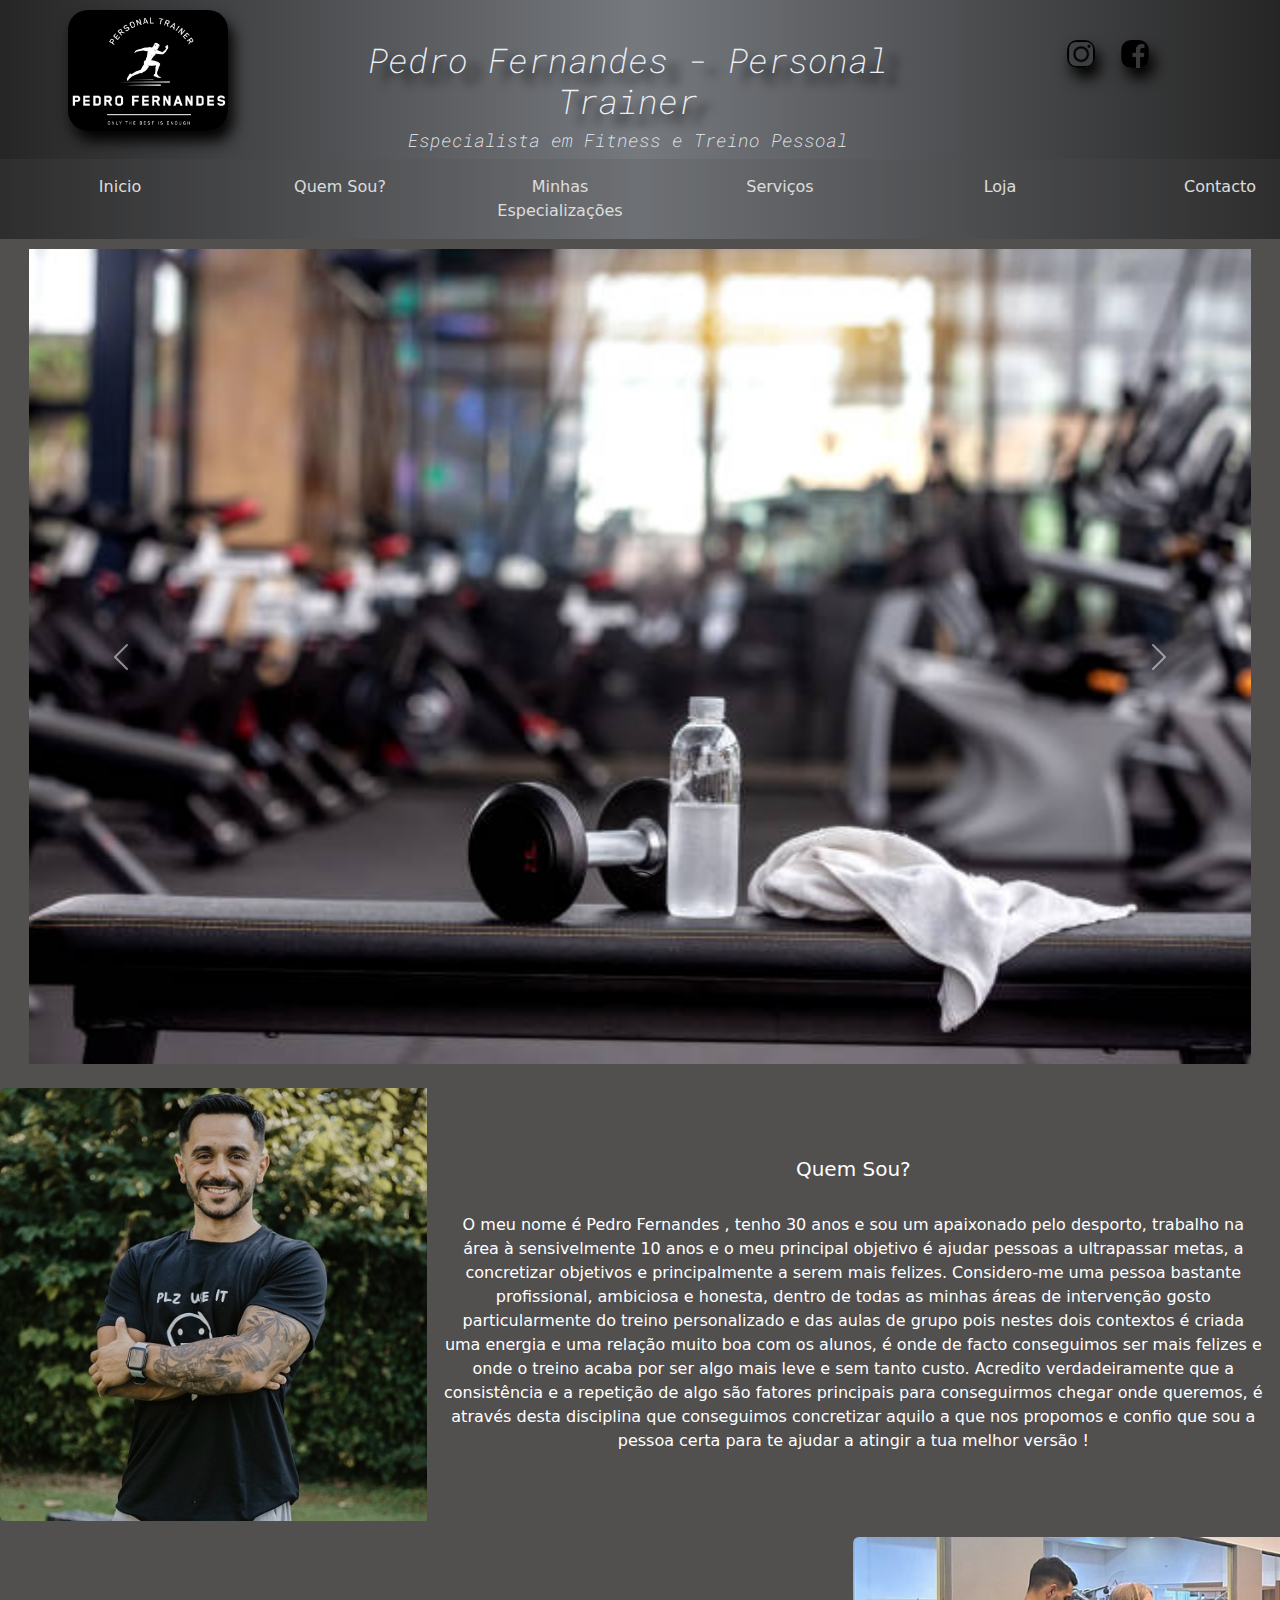
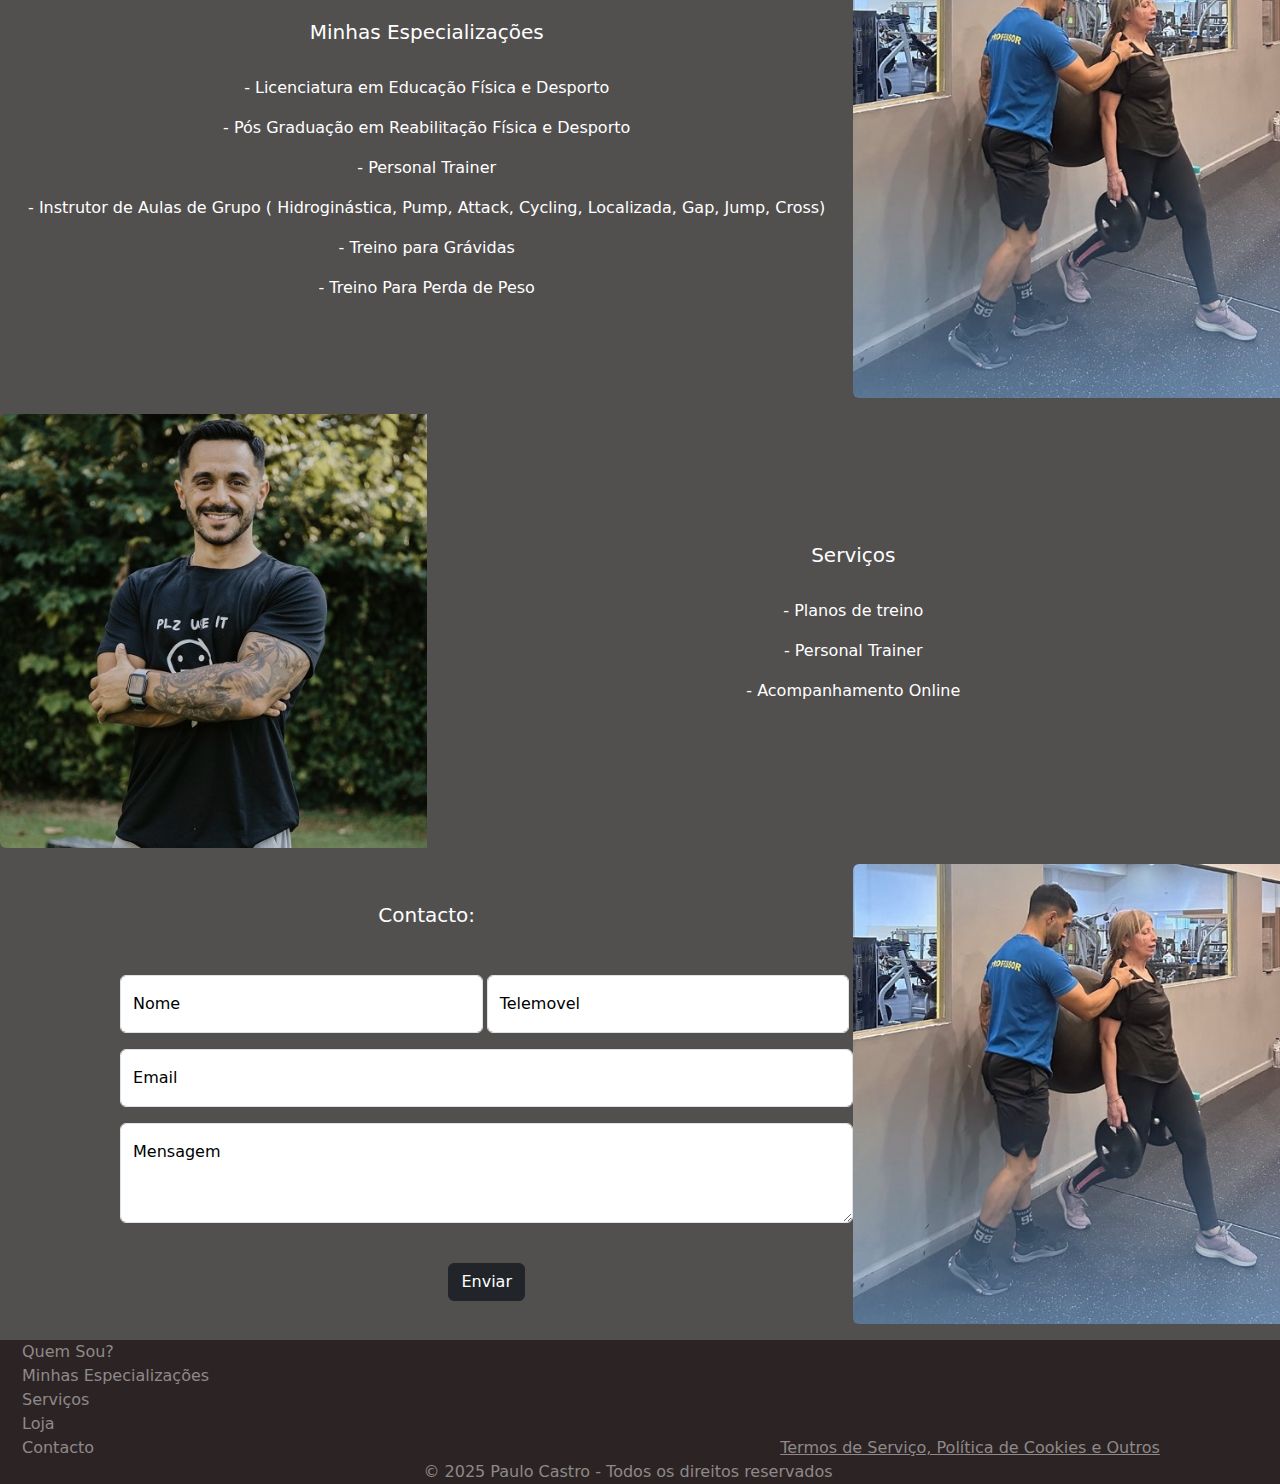
<file: index.html>
<!DOCTYPE html>
<html lang="pt-pt">

<head>
    <meta charset="UTF-8">
    <meta name="viewport" content="width=device-width, initial-scale=1.0">
    <title>Pedro Fernandes - Personal Trainer</title> <!--considerar palavras chave no titulo da página-->

    <meta name="description"
        content="Sou profissional especializado em fitness, se queres emagrecer ou ganhar massa muscular irei ajudar-te">
    <!--descrição nao pode passar os 150 caracteres-->

    <meta name="robots" content="index">

    <link rel="icon" href="./img/mini_logotipo.jpg" type="image/png"> <!--./ é para começar a ir buscar pasta-->

    <link href="https://cdn.jsdelivr.net/npm/bootstrap@5.3.3/dist/css/bootstrap.min.css" rel="stylesheet" integrity="sha384-QWTKZyjpPEjISv5WaRU9OFeRpok6YctnYmDr5pNlyT2bRjXh0JMhjY6hW+ALEwIH" crossorigin="anonymous">
    <script src="https://cdn.jsdelivr.net/npm/bootstrap@5.3.3/dist/js/bootstrap.bundle.min.js" integrity="sha384-YvpcrYf0tY3lHB60NNkmXc5s9fDVZLESaAA55NDzOxhy9GkcIdslK1eN7N6jIeHz" crossorigin="anonymous"></script>
    
    <link rel="stylesheet" href="./css/index.css">


</head>

<body>
<div Class="pagina-principal">

    <header> 
      
        <div class="row">
            <div Class="col-sm-12 col-md-3"> <!--sm movel md tablet lg pc xl televisao -->
                <img src="./img/logo pedro.jpg" alt="logtipo do Pedro Fernandes">
            </div>
            <div Class="col-sm-12 col-md-6">
                <h1>
                    Pedro Fernandes - Personal Trainer
                </h1>
                <h3>
                    Especialista em Fitness e Treino Pessoal
                </h3>
            </div>
            <div Class="col-sm-12 col-md-3">
                <a href="https://www.instagram.com/ptpedrofernandes/">
                    <img src="./img/Instagram.png" alt="" class="redessociais"> 
                &nbsp; &nbsp; 
                <a href="https://www.facebook.com/">
                    <img src="./img/facebook.png" alt="" class="redessociais">
                </a>
            </div>
        </div>


    </header>

    <nav class="navbar navbar-expand-lg bg-dark sticky-top" data-bs-theme="dark">
        <div class="mx-auto">
          <button class="navbar-toggler" type="button" data-bs-toggle="collapse" data-bs-target="#navbarSupportedContent" aria-controls="navbarSupportedContent" aria-expanded="false" aria-label="Toggle navigation">
            <span class="navbar-toggler-icon"></span>
          </button>
          <div class="collapse navbar-collapse" id="navbarSupportedContent">
            <ul class="navbar-nav me-auto mb-2 mb-lg-0">
              <li class="nav-item">
                <a class="nav-link active" aria-current="page" href="#">Inicio</a>
              </li>
              <li class="nav-item">
                <a class="nav-link" href="#quem-sou">Quem Sou?</a>
              </li>
              <li class="nav-item">
                <a class="nav-link" href="#especificacoes">Minhas Especializações</a>
              </li>
              <li class="nav-item">
                <a class="nav-link" href="#servicos">Serviços</a>
              </li>
              <li class="nav-item">
                <a class="nav-link" href="html/Loja.html">Loja</a>
              </li>
              <li class="nav-item">
                  <a class="nav-link" href="#contactos">Contacto</a>
              </li>
            </ul>
          </div>
        </div>
      </nav>

      <div id="carouselExample" class="carousel slide" data-bs-ride="carousel">
        <div class="carousel-inner">
          <div class="carousel-item active">
            <img src="./img/carrossel1.jpg" class="d-block w-100" alt="...">
          </div>
          <div class="carousel-item">
            <img src="./img/carrossel2.jpg" class="d-block w-100" alt="...">
          </div>
          <div class="carousel-item">
            <img src="./img/carrossel3.jpg" class="d-block w-100" alt="...">
          </div>
        </div>
        <button class="carousel-control-prev" type="button" data-bs-target="#carouselExample" data-bs-slide="prev">
          <span class="carousel-control-prev-icon" aria-hidden="true"></span>
          <span class="visually-hidden">Previous</span>
        </button>
        <button class="carousel-control-next" type="button" data-bs-target="#carouselExample" data-bs-slide="next">
          <span class="carousel-control-next-icon" aria-hidden="true"></span>
          <span class="visually-hidden">Next</span>
        </button>
      </div>
      
      <br>
      <div id="quem-sou"></div>
      
      <div class="sec-quem-sou">

        <div class="card tex-center mb-3" style="max-width: 100%;">
          <div class="row g-0">
            <div class="col-md-4 zoom-restringido">
              <img src="./img/quem-sou.jpeg" class="img-fluid rounded-start img-quem-sou" alt="Minha Fotografia">
            </div>
            <div class="col-md-8 my-auto"> <!--my-auto é para centrar o texto-->
              <div class="card-body">
                <h5 class="card-title">Quem Sou?</h5>
                <br>
                <p class="card-text">O meu nome é Pedro Fernandes , tenho 30 anos e sou um apaixonado pelo desporto, trabalho na área à sensivelmente 10 anos e o meu principal objetivo é ajudar pessoas a ultrapassar metas, a concretizar objetivos e principalmente a serem mais felizes.
                  Considero-me uma pessoa bastante profissional, ambiciosa e honesta, dentro de todas as minhas áreas de intervenção gosto particularmente do treino personalizado e das aulas de grupo pois nestes dois contextos é criada uma energia e uma relação muito boa com os alunos, é onde de facto conseguimos ser mais felizes e onde o treino acaba por ser algo mais leve e sem tanto custo.
                  Acredito verdadeiramente que a consistência e a repetição de algo são fatores principais para conseguirmos chegar onde queremos, é através desta disciplina que conseguimos concretizar aquilo a que nos propomos e confio que sou a pessoa certa para te ajudar a atingir a tua melhor versão !</p>
              </div>
            </div>
          </div>
        </div>
      </div>
      
      <div id="especificacoes"></div>
      
      <div Class="sec-especificacoes">
        
        <div class="card tex-center mb-3" style="max-width: 100%;">
          <div class="row g-0 flex-md-row-reverse">
            <div class="col-md-4">
              <img src="./img/especificacoes.jpeg" class="img-fluid rounded-start img-especificacoes" alt="Fotografia Especialidades">
            </div>
            <div class="col-md-8 my-auto"> 
              <div class="card-body">
                <h5 class="card-title">Minhas Especializações</h5>
                <br>
                <p class="card-text">- Licenciatura em Educação Física e Desporto </p>
                <p>- Pós Graduação em Reabilitação Física e Desporto</p>
                <p>- Personal Trainer</p>
                <p> - Instrutor de Aulas de Grupo ( Hidroginástica, Pump, Attack, Cycling, Localizada, Gap, Jump, Cross)</p>
                <p>- Treino para Grávidas </p>
                <p>- Treino Para Perda de Peso</p>
              </div>
            </div>
          </div>
        </div>
      </div>

      <div id="servicos"></div>
      
      <div class="sec-servicos">

        <div class="card  text-center mb-3" style="max-width: 100%;">
          <div class="row g-0">
            <div class="col-md-4">
              <img src="./img/quem-sou.jpeg" class="img-fluid rounded-start" alt="Imagem de Serviços">
            </div>
            <div class="col-md-8 my-auto">
              <div class="card-body">
                <h5 class="card-title">Serviços</h5>
                <br>
                  <p class="card-text">- Planos de treino</p>
                  <p>- Personal Trainer</p>
                  <p>- Acompanhamento Online</p>
              </div>
            </div>
          </div>
        </div>
      </div>

      
        <div id="contactos"></div>
        
        <div Class="sec-contactos">
          
          <div class="card tex-center mb-3" style="max-width: 100%;">
            <div class="row g-0 flex-md-row-reverse">
              <div class="col-md-4">
                <img src="./img/especificacoes.jpeg" class="img-fluid rounded-start" alt="Imagem de Contactos">
              </div>
              <div class="col-md-8 my-auto"> 
              <div class="contact">
                <div class="card-body">
                  <h5 class="card-title">Contacto:</h5>
                  <br>
                </div>


                  <form action="https://api.staticforms.xyz/submit" method="post">
                    <input type="hidden" name="accessKey" value="f1a9d66b-a8d6-4756-92d5-a23f28067385">
                    <!-- Nome:&nbsp;<input type="text" name="Nome" id="nome">&nbsp;&nbsp;&nbsp;&nbsp;
                    Email:&nbsp;<input type="email" name="mail" id="mail">
                    <br>
                    Mensagem:
                    <br>
                    <textarea name="mensagem-texto" id="mensagem-texto"></textarea>
                    <br>
                    <br> -->

                    <div class="row g-1">
                      <div class="col-md-6 col-sm-12">
                        <div class="form-floating mb-3">
                          <input type="text" class="form-control " id="floatingNome" placeholder="nome" name="$nome" required> <!--required é para obrigrar a prencher o campo-->
                          <label for="floatingNome">Nome</label>
                        </div>
                      </div>

                      <div class="col-md-6 col-sm-12">
                        <div class="form-floating mb-3">
                          <input type="tel" class="form-control" id="floatingTelefone" placeholder="919999999" pattern="[0-9]{9}" name="$telemovel" required>
                          <label for="floatingTelefone">Telemovel</label>
                        </div>
                      </div>
                    </div>
                    
                    <div class="form-floating mb-3">
                      <input type="email" class="form-control" id="floatingEmail" placeholder="name@example.com" name="$email" required>
                      <label for="floatingEmail">Email</label>
                    </div>
                     
                    <div class="form-floating mb-3">
                      <textarea class="form-control" id="floatingMensagem" placeholder="mensagem" style="height: 100px" name="$mensagem"></textarea>
                      <label for="floatingmensagem">Mensagem</label>
                    </div>
                    <br>
                  
                    <input type="hidden" name="replyTo" value="@"> <!-- Optional -->
                    <!-- If you want form to redirect to a specific url after submission -->
                    <input type="hidden" name="redirectTo" value="https://megathron15.github.io/Pedro-Fernandes/html/resposta.html"> <!-- Optional -->
                    <input type="submit" value="Enviar" class="btn btn-dark" />

                  </form>
                </div>
              </div>
            </div>
          </div>
        </div>

  </div>


  <footer>
    <div class="row text-right" style="margin-left: 10px;">
      <div class="col-md-6">
        <a href="#quem-sou">Quem Sou?</a>
        <br>
        <a href="#especificacoes">Minhas Especializações</a>
        <br>
        <a href="#servicos">Serviços</a>
        <br>
        <a href="html/Loja.html">Loja</a>
        <br>
        <a href="#contactos">Contacto</a>
      </div> 
      <div class="col-md-6" style="text-align: center;">
        <br>
        <br>
        <br>
        <br>
        <a href="./html/termos.html" style="text-decoration: underline;">Termos de Serviço, Política de Cookies e Outros</a>
         <br>
      </div>
    </div> 
    <div class="row text-center">
      <div class="col-md-12">
        <a href="">&copy; 2025 Paulo Castro - Todos os direitos reservados</a>
         <br>
      </div>
    </div>
  </footer>

  <div class="botao-topo text-center sticky-bottom">
    <a href="#">
      <img src="./img/pesoseta.png" alt="topo-branco">
    </a>


  </div>

</body>

</html>


<script>
  const botaoTopo = document.querySelector('.botao-topo');

  window.addEventListener("scroll", function(event){
      if(window.scrollY >=100){
        botaoTopo.classList.add("botao-topo-mostrar");
        botaoTopo.classList.remove("botao-topo-escondido");
      }else{
        botaoTopo.classList.add("botao-topo-escondido");
        botaoTopo.classList.remove("botao-topo-mostrar");
      }
    }
  );
</script>
</file>
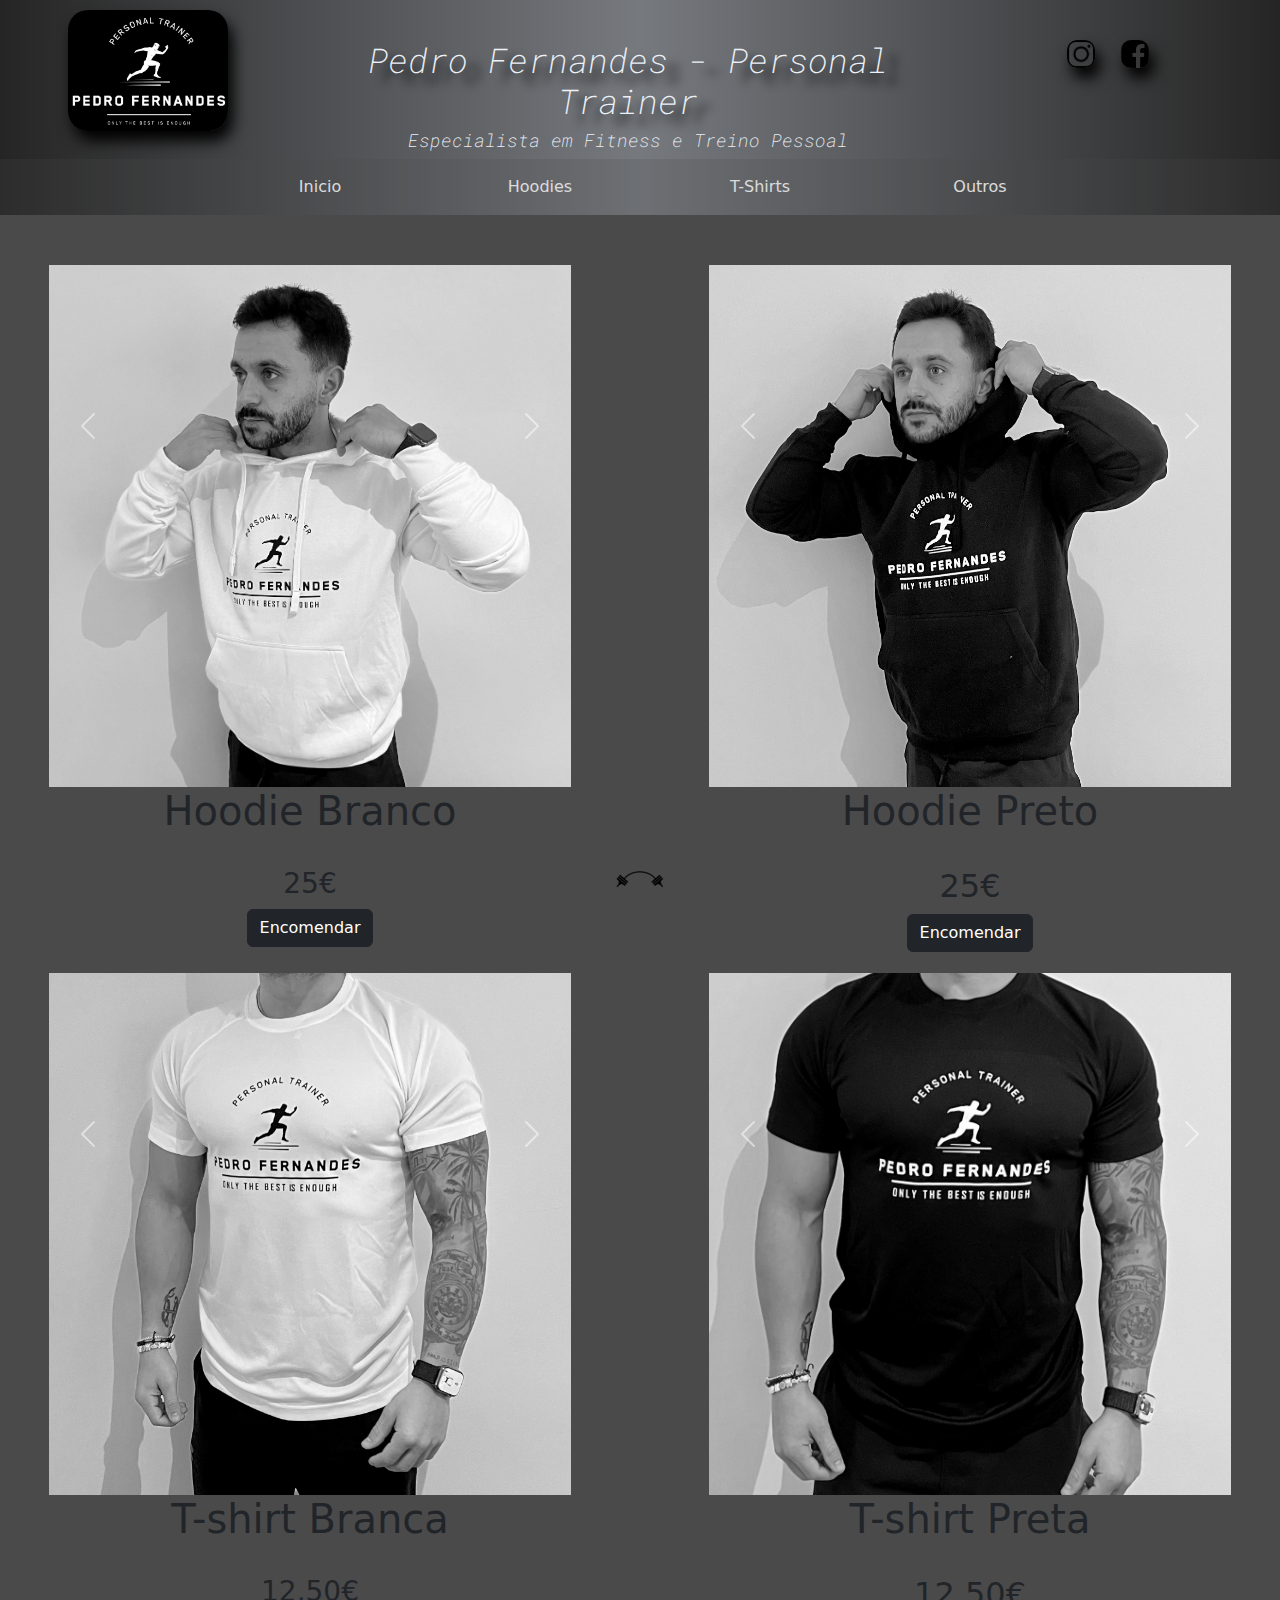
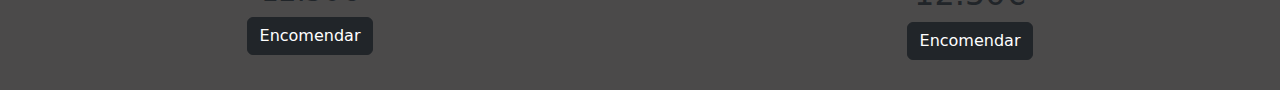
<file: html/Loja.html>
<!DOCTYPE html>
<html lang="pt-pt">
    <head>
        <meta charset="UTF-8">
        <meta name="viewport" content="width=device-width, initial-scale=1.0">
        <title>Pedro Fernandes - Personal Trainer</title> <!--considerar palavras chave no titulo da página-->
    
        <meta name="description"
            content="Sou profissional especializado em fitness, se queres emagrecer ou ganhar massa muscular irei ajudar-te">
        <!--descrição nao pode passar os 150 caracteres-->
    
        <meta name="robots" content="index">
    
        <link rel="icon" href="../img/mini_logotipo.jpg" type="image/png"> <!--./ é para começar a ir buscar pasta-->
    
        <link href="https://cdn.jsdelivr.net/npm/bootstrap@5.3.3/dist/css/bootstrap.min.css" rel="stylesheet" integrity="sha384-QWTKZyjpPEjISv5WaRU9OFeRpok6YctnYmDr5pNlyT2bRjXh0JMhjY6hW+ALEwIH" crossorigin="anonymous">
        <script src="https://cdn.jsdelivr.net/npm/bootstrap@5.3.3/dist/js/bootstrap.bundle.min.js" integrity="sha384-YvpcrYf0tY3lHB60NNkmXc5s9fDVZLESaAA55NDzOxhy9GkcIdslK1eN7N6jIeHz" crossorigin="anonymous"></script>
        
        <link rel="stylesheet" href="../css/loja.css">
    
    
    </head>
    <body>
        <div Class="loja">

            <header> 
      
                <div class="row">
                    <div Class="col-sm-12 col-md-3"> <!--sm movel md tablet lg pc xl televisao -->
                        <img src="../img/logo pedro.jpg" alt="logtipo do Pedro Fernandes">
                    </div>
                    <div Class="col-sm-12 col-md-6">
                        <h1>
                            Pedro Fernandes - Personal Trainer
                        </h1>
                        <h3>
                            Especialista em Fitness e Treino Pessoal
                        </h3>
                    </div>
                    <div Class="col-sm-12 col-md-3">
                        <a href="https://www.instagram.com/ptpedrofernandes/">
                            <img src="../img/Instagram.png" alt="" class="redessociais"> 
                        &nbsp; &nbsp; 
                        <a href="https://www.facebook.com/">
                            <img src="../img/facebook.png" alt="" class="redessociais">
                        </a>
                    </div>
                </div>
        
        
            </header>
        
            <nav class="navbar navbar-expand-lg bg-dark sticky-top" data-bs-theme="dark">
                <div class="mx-auto">
                  <button class="navbar-toggler" type="button" data-bs-toggle="collapse" data-bs-target="#navbarSupportedContent" aria-controls="navbarSupportedContent" aria-expanded="false" aria-label="Toggle navigation">
                    <span class="navbar-toggler-icon"></span>
                  </button>
                  <div class="collapse navbar-collapse" id="navbarSupportedContent">
                    <ul class="navbar-nav me-auto mb-2 mb-lg-0">
                      <li class="nav-item">
                        <a class="nav-link active" aria-current="page" href="../index.html#">Inicio</a>
                      </li>
                      <li class="nav-item">
                        <a class="nav-link" href="#hoddies">Hoodies</a>
                      </li>
                      <li class="nav-item">
                        <a class="nav-link" href="#t-shirts">T-Shirts</a>
                      </li>
                      <li class="nav-item">
                        <a class="nav-link" href="#">Outros</a>
                      </li>

                    </ul>
                  </div>
                </div>
            </nav>
   

            <div id="hoddies">
        
                  <div Class="sec-hoddies">
                    <div class="carousel-container" style="display: flex; justify-content: space-between; gap: 20px;">
                        <!-- Primeiro Carrossel -->
                        <div id="carouselExample1" class="carousel slide" data-bs-ride="carousel">
                          <div class="carousel-inner">
                            <div class="carousel-item active">
                              <img src="../img/catalogo/loja/hoodiebranco1.jpeg" class="d-block w-100" alt="...">
                            </div>
                            <div class="carousel-item">
                              <img src="../img/catalogo/loja/hoodiebranco2.jpeg" class="d-block w-100" alt="...">
                            </div>
                          </div>
                          <button class="carousel-control-prev" type="button" data-bs-target="#carouselExample1" data-bs-slide="prev">
                            <span class="carousel-control-prev-icon" aria-hidden="true"></span>
                            <span class="visually-hidden">Previous</span>
                          </button>
                          <button class="carousel-control-next" type="button" data-bs-target="#carouselExample1" data-bs-slide="next">
                            <span class="carousel-control-next-icon" aria-hidden="true"></span>
                            <span class="visually-hidden">Next</span>
                          </button>
                          <h1>Hoodie Branco</h1>
                          <br>
                          <h3>25€</h3>
                          <a href="https://wa.me/351916549601" class="btn btn-dark">Encomendar</a>
                        </div>

                        <br>
                        <br>
                        <br>
                        <br>
                        <br>
                        <br>
                        <br>
                        <br>
                        <br>
                        <br>
                        <br>
                        <br>
                        

                      
                        <!-- Segundo Carrossel -->
                        <div id="carouselExample2" class="carousel slide" data-bs-ride="carousel">
                          <div class="carousel-inner">
                            <div class="carousel-item active">
                              <img src="../img/catalogo/loja/hoodiepreto1.jpeg" class="d-block w-100" alt="...">
                            </div>
                            <div class="carousel-item">
                              <img src="../img/catalogo/loja/hoodiepreto2.jpeg" class="d-block w-100" alt="...">
                            </div>
                          </div>
                          <button class="carousel-control-prev" type="button" data-bs-target="#carouselExample2" data-bs-slide="prev">
                            <span class="carousel-control-prev-icon" aria-hidden="true"></span>
                            <span class="visually-hidden">Previous</span>
                          </button>
                          <button class="carousel-control-next" type="button" data-bs-target="#carouselExample2" data-bs-slide="next">
                            <span class="carousel-control-next-icon" aria-hidden="true"></span>
                            <span class="visually-hidden">Next</span>
                          </button>
                          <h1>Hoodie Preto</h1>
                          <br>
                          <h2>25€</h2>
                          <a href="https://wa.me/351916549601" class="btn btn-dark">Encomendar</a>
                        </div>
                      </div>
                    </div>
              </div>

              <br>
              <br>
              <br>
              <br>
              <br>
              <br>
              <br>
              <br>
              <br>
              <br>
              <br>
              <br>
              <br>
              <br>


              <div id="t-shirts">
        
                <div Class="sec-t-shirts">
                  <div class="carousel-container" style="display: flex; justify-content: space-between; gap: 20px;">
                      <!-- Primeiro Carrossel -->
                      <div id="carouselExample3" class="carousel slide" data-bs-ride="carousel">
                        <div class="carousel-inner">
                          <div class="carousel-item active">
                            <img src="../img/catalogo/loja/tshirtbranco1.jpeg" class="d-block w-100" alt="...">
                          </div>
                          <div class="carousel-item">
                            <img src="../img/catalogo/loja/tshirtbranco2.jpeg" class="d-block w-100" alt="...">
                          </div>
                        </div>
                        <button class="carousel-control-prev" type="button" data-bs-target="#carouselExample3" data-bs-slide="prev">
                          <span class="carousel-control-prev-icon" aria-hidden="true"></span>
                          <span class="visually-hidden">Previous</span>
                        </button>
                        <button class="carousel-control-next" type="button" data-bs-target="#carouselExample3" data-bs-slide="next">
                          <span class="carousel-control-next-icon" aria-hidden="true"></span>
                          <span class="visually-hidden">Next</span>
                        </button>
                        <h1>T-shirt Branca</h1>
                        <br>
                        <h3>12.50€</h3>
                        <a href="https://wa.me/351916549601" class="btn btn-dark">Encomendar</a>
                      </div>
                    
                      <br>
                      <br>
                      <br>
                      <br>
                      <br>
                      <br>
                      <br>
                      <br>
                      <br>
                      <br>
                      <br>
                      <br>
                      

                      <!-- Segundo Carrossel -->
                      <div id="carouselExample4" class="carousel slide" data-bs-ride="carousel">
                        <div class="carousel-inner">
                          <div class="carousel-item active">
                            <img src="../img/catalogo/loja/tshirtpreto1.jpeg" class="d-block w-100" alt="...">
                          </div>
                          <div class="carousel-item">
                            <img src="../img/catalogo/loja/tshirtpreto2.jpeg" class="d-block w-100" alt="...">
                          </div>
                        </div>
                        <button class="carousel-control-prev" type="button" data-bs-target="#carouselExample4" data-bs-slide="prev">
                          <span class="carousel-control-prev-icon" aria-hidden="true"></span>
                          <span class="visually-hidden">Previous</span>
                        </button>
                        <button class="carousel-control-next" type="button" data-bs-target="#carouselExample4" data-bs-slide="next">
                          <span class="carousel-control-next-icon" aria-hidden="true"></span>
                          <span class="visually-hidden">Next</span>
                        </button>
                        <h1>T-shirt Preta</h1>
                        <br>
                        <h2>12.50€</h2>
                        <a href="https://wa.me/351916549601" class="btn btn-dark">Encomendar</a>
                      </div>
                    </div>
                  </div>
                </div>
            









            
        </div>

        <div class="botao-topo text-center sticky-bottom">
          <a href="#">
            <img src="../img/pesoseta.png" alt="topo-branco">
          </a>
      
      
        </div>

    </body>

</html>

<script>
  const botaoTopo = document.querySelector('.botao-topo');

  window.addEventListener("scroll", function(event){
      if(window.scrollY >=100){
        botaoTopo.classList.add("botao-topo-mostrar");
        botaoTopo.classList.remove("botao-topo-escondido");
      }else{
        botaoTopo.classList.add("botao-topo-escondido");
        botaoTopo.classList.remove("botao-topo-mostrar");
      }
    }
  );
</script>
</file>
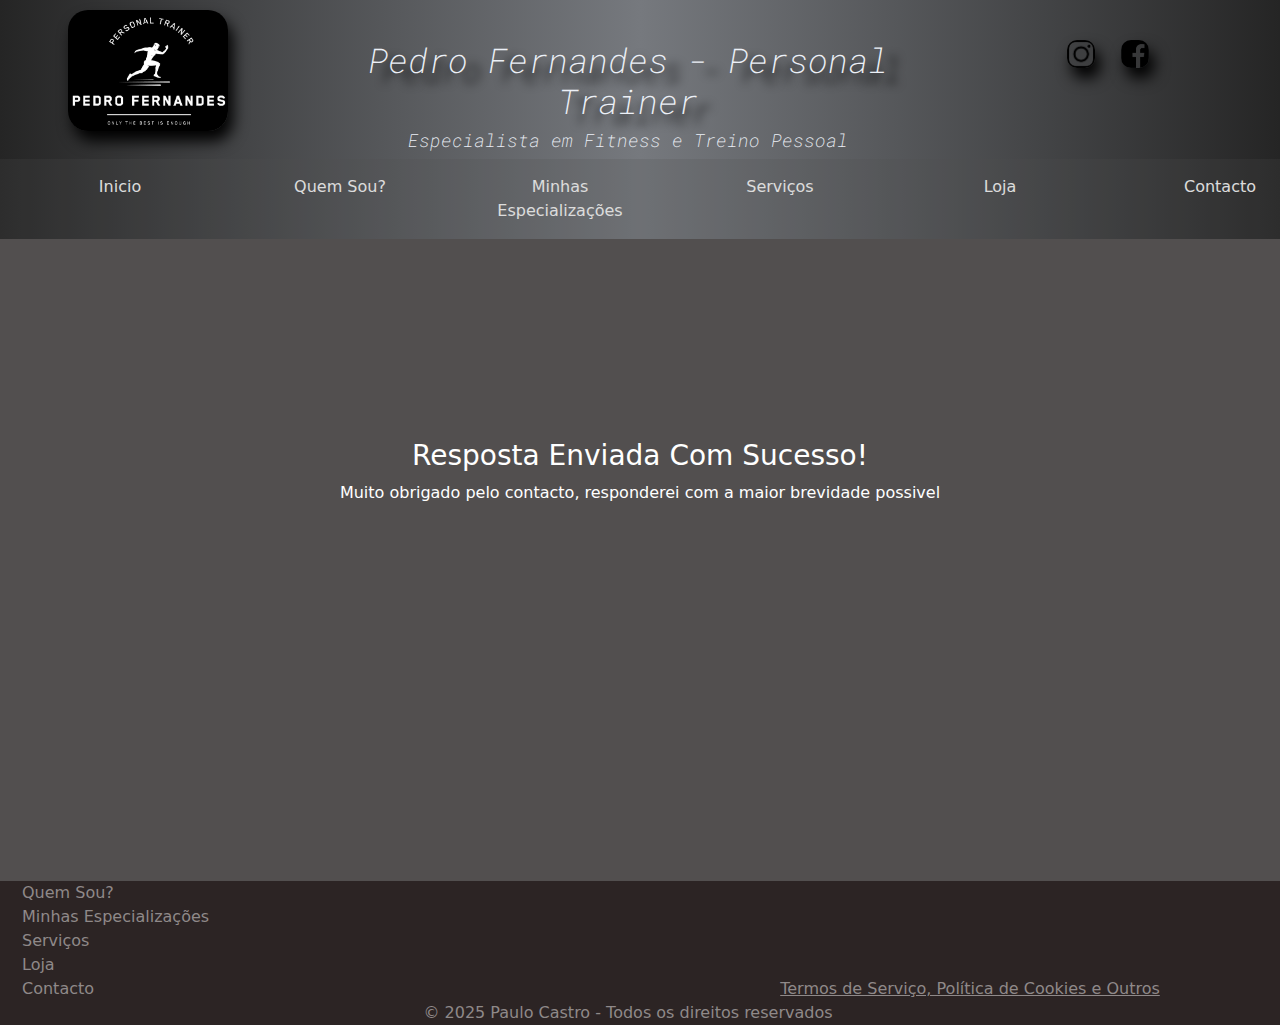
<file: html/resposta.html>
<!DOCTYPE html>
<html lang="pt-pt">

<head>
    <meta charset="UTF-8">
    <meta name="viewport" content="width=device-width, initial-scale=1.0">
    <title>Pedro Fernandes - Personal Trainer</title> <!--considerar palavras chave no titulo da página-->

    <meta name="description"
        content="Sou profissional especializado em fitness, se queres emagrecer ou ganhar massa muscular irei ajudar-te">
    <!--descrição nao pode passar os 150 caracteres-->

    <meta name="robots" content="index">

    <link rel="icon" href="../img/mini_logotipo.jpg" type="image/png"> <!--./ é para começar a ir buscar pasta-->

    <link href="https://cdn.jsdelivr.net/npm/bootstrap@5.3.3/dist/css/bootstrap.min.css" rel="stylesheet" integrity="sha384-QWTKZyjpPEjISv5WaRU9OFeRpok6YctnYmDr5pNlyT2bRjXh0JMhjY6hW+ALEwIH" crossorigin="anonymous">
    <script src="https://cdn.jsdelivr.net/npm/bootstrap@5.3.3/dist/js/bootstrap.bundle.min.js" integrity="sha384-YvpcrYf0tY3lHB60NNkmXc5s9fDVZLESaAA55NDzOxhy9GkcIdslK1eN7N6jIeHz" crossorigin="anonymous"></script>
    
    <link rel="stylesheet" href="../css/index.css">


</head>

<body>
<div Class="pagina-principal">

    <header> 
      
        <div class="row">
            <div Class="col-sm-12 col-md-3"> <!--sm movel md tablet lg pc xl televisao -->
                <img src="../img/logo pedro.jpg" alt="logtipo do Pedro Fernandes">
            </div>
            <div Class="col-sm-12 col-md-6">
                <h1>
                    Pedro Fernandes - Personal Trainer
                </h1>
                <h3>
                    Especialista em Fitness e Treino Pessoal
                </h3>
            </div>
            <div Class="col-sm-12 col-md-3">
                <a href="https://www.instagram.com/ptpedrofernandes/">
                    <img src="../img/Instagram.png" alt="" class="redessociais"> 
                &nbsp; &nbsp; 
                <a href="https://www.facebook.com/">
                    <img src="../img/facebook.png" alt="" class="redessociais">
                </a>
            </div>
        </div>


    </header>

    <nav class="navbar navbar-expand-lg bg-dark sticky-top" data-bs-theme="dark">
        <div class="mx-auto">
          <button class="navbar-toggler" type="button" data-bs-toggle="collapse" data-bs-target="#navbarSupportedContent" aria-controls="navbarSupportedContent" aria-expanded="false" aria-label="Toggle navigation">
            <span class="navbar-toggler-icon"></span>
          </button>
          <div class="collapse navbar-collapse" id="navbarSupportedContent">
            <ul class="navbar-nav me-auto mb-2 mb-lg-0">
              <li class="nav-item">
                <a class="nav-link active" aria-current="page" href="../index.html#">Inicio</a>
              </li>
              <li class="nav-item">
                <a class="nav-link" href="../index.html#quem-sou">Quem Sou?</a>
              </li>
              <li class="nav-item">
                <a class="nav-link" href="../index.html#especificacoes">Minhas Especializações</a>
              </li>
              <li class="nav-item">
                <a class="nav-link" href="../index.html#servicos">Serviços</a>
              </li>
              <li class="nav-item">
                <a class="nav-link" href="../html/Loja.html#">Loja</a>
              </li>
              <li class="nav-item">
                  <a class="nav-link" href="../index.html#contactos">Contacto</a>
              </li>
            </ul>
          </div>
        </div>
      </nav>

      <style>
        body{
            background-color: rgb(82, 79, 79);
        }
        main{
            margin-top: 200px;
        }
      </style>

        <main>



            <div class="text-center" style="color: white;">
                <h3>Resposta Enviada Com Sucesso!</h3>
                <p>Muito obrigado pelo contacto, responderei com a maior brevidade possivel</p>


            </div>
            <br>
            <br>
            <br>
            <br>
            <br>
            <br>
            <br>
            <br>
            <br>
            <br>
            <br>
            <br>
            <br>
            <br>
            <br>

        </main>

        <footer>
          <div class="row text-right" style="margin-left: 10px;">
            <div class="col-md-6">
              <a href="#quem-sou">Quem Sou?</a>
              <br>
              <a href="#especificacoes">Minhas Especializações</a>
              <br>
              <a href="#servicos">Serviços</a>
              <br>
              <a href="../html/Loja.html#">Loja</a>
              <br>
              <a href="#contactos">Contacto</a>
            </div> 
            <div class="col-md-6" style="text-align: center;">
              <br>
              <br>
              <br>
              <br>
              <a href="./html/termos.html" style="text-decoration: underline;">Termos de Serviço, Política de Cookies e Outros</a>
               <br>
            </div>
          </div> 
          <div class="row text-center">
            <div class="col-md-12">
              <a href="">&copy; 2025 Paulo Castro - Todos os direitos reservados</a>
               <br>
            </div>
          </div>
        </footer>


    </body>
</html>
</file>
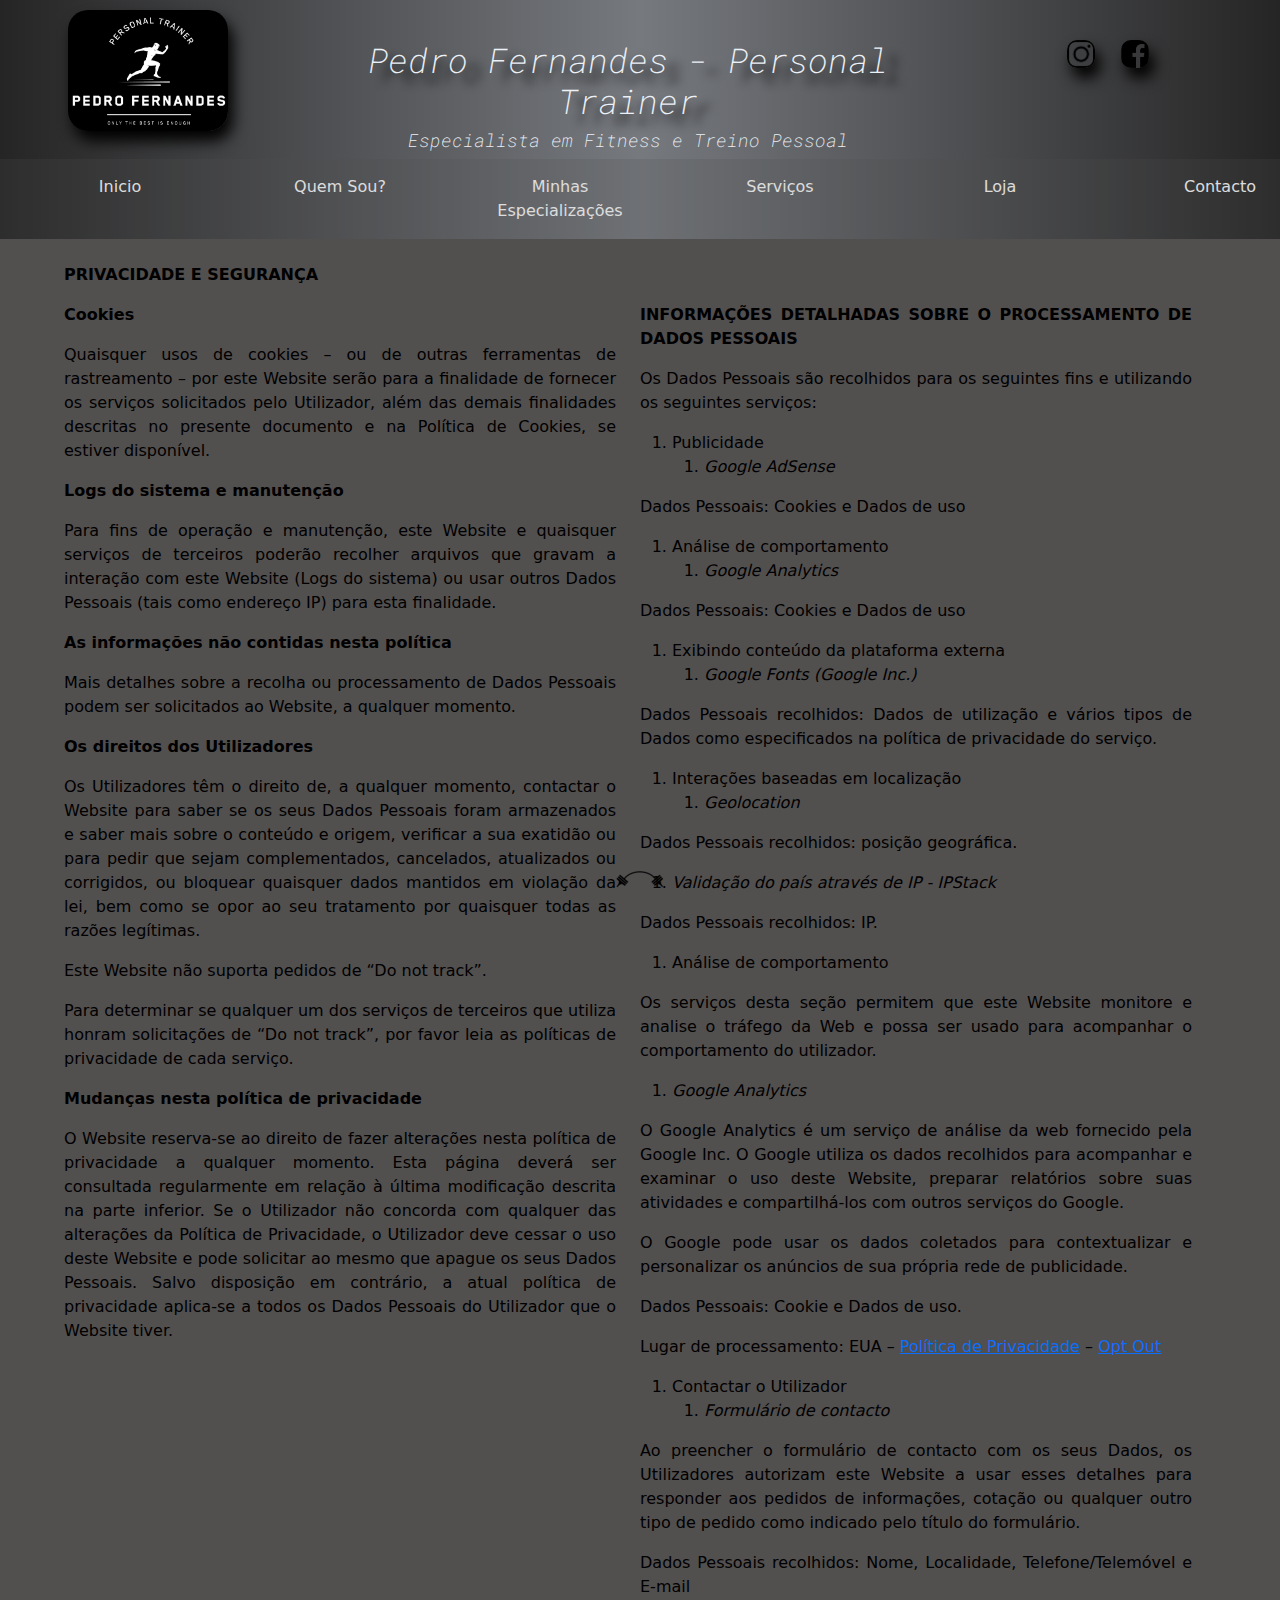
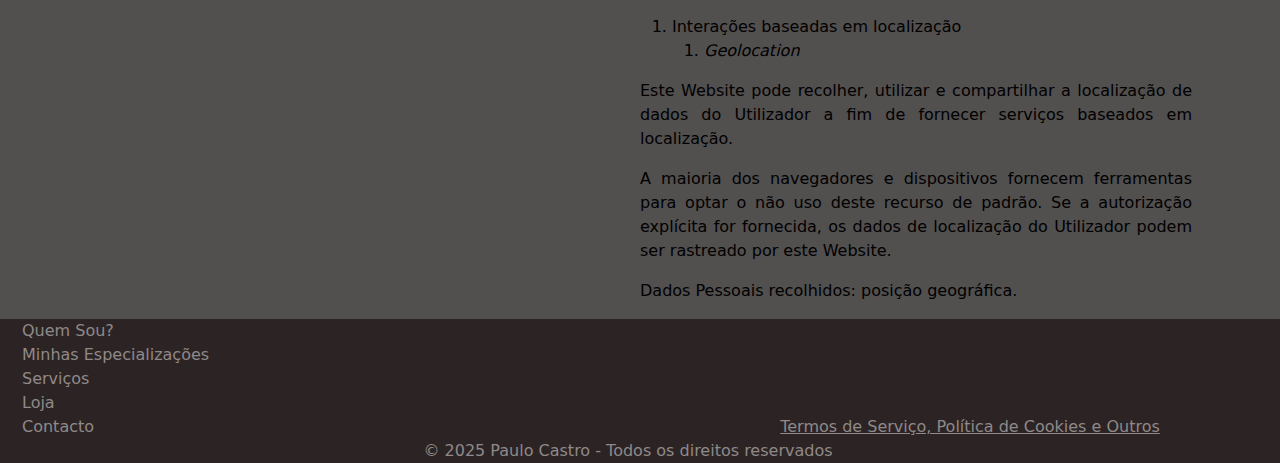
<file: html/termos.html>
<!DOCTYPE html>
<html lang="pt-pt">

<head>
    <meta charset="UTF-8">
    <meta name="viewport" content="width=device-width, initial-scale=1.0">
    <title>Pedro Fernandes - Personal Trainer</title> <!--considerar palavras chave no titulo da página-->

    <meta name="description"
        content="Sou profissional especializado em fitness, se queres emagrecer ou ganhar massa muscular irei ajudar-te">
    <!--descrição nao pode passar os 150 caracteres-->

    <meta name="robots" content="index">

    <link rel="icon" href="../img/mini_logotipo.jpg" type="image/png"> <!--./ é para começar a ir buscar pasta-->

    <link href="https://cdn.jsdelivr.net/npm/bootstrap@5.3.3/dist/css/bootstrap.min.css" rel="stylesheet" integrity="sha384-QWTKZyjpPEjISv5WaRU9OFeRpok6YctnYmDr5pNlyT2bRjXh0JMhjY6hW+ALEwIH" crossorigin="anonymous">
    <script src="https://cdn.jsdelivr.net/npm/bootstrap@5.3.3/dist/js/bootstrap.bundle.min.js" integrity="sha384-YvpcrYf0tY3lHB60NNkmXc5s9fDVZLESaAA55NDzOxhy9GkcIdslK1eN7N6jIeHz" crossorigin="anonymous"></script>
    
    <link rel="stylesheet" href="../css/index.css">


</head>

<body>
<div Class="pagina-principal">

    <header> 
      
        <div class="row">
            <div Class="col-sm-12 col-md-3"> <!--sm movel md tablet lg pc xl televisao -->
                <img src="../img/logo pedro.jpg" alt="logtipo do Pedro Fernandes">
            </div>
            <div Class="col-sm-12 col-md-6">
                <h1>
                    Pedro Fernandes - Personal Trainer
                </h1>
                <h3>
                    Especialista em Fitness e Treino Pessoal
                </h3>
            </div>
            <div Class="col-sm-12 col-md-3">
                <a href="https://www.instagram.com/ptpedrofernandes/">
                    <img src="../img/Instagram.png" alt="" class="redessociais"> 
                &nbsp; &nbsp; 
                <a href="https://www.facebook.com/">
                    <img src="../img/facebook.png" alt="" class="redessociais">
                </a>
            </div>
        </div>


    </header>

    <nav class="navbar navbar-expand-lg bg-dark sticky-top" data-bs-theme="dark">
        <div class="mx-auto">
          <button class="navbar-toggler" type="button" data-bs-toggle="collapse" data-bs-target="#navbarSupportedContent" aria-controls="navbarSupportedContent" aria-expanded="false" aria-label="Toggle navigation">
            <span class="navbar-toggler-icon"></span>
          </button>
          <div class="collapse navbar-collapse" id="navbarSupportedContent">
            <ul class="navbar-nav me-auto mb-2 mb-lg-0">
              <li class="nav-item">
                <a class="nav-link active" aria-current="page" href="../index.html#">Inicio</a>
              </li>
              <li class="nav-item">
                <a class="nav-link" href="../index.html#">Quem Sou?</a>
              </li>
              <li class="nav-item">
                <a class="nav-link" href="../index.html#">Minhas Especializações</a>
              </li>
              <li class="nav-item">
                <a class="nav-link" href="../index.html#">Serviços</a>
              </li>
              <li class="nav-item">
                <a class="nav-link" href="../html/Loja.html">Loja</a>
              </li>
              <li class="nav-item">
                  <a class="nav-link" href="../index.html#">Contacto</a>
              </li>
            </ul>
          </div>
        </div>
      </nav>
      
        <main>
            <div class="mx-auto" style="width: 90%; text-align: justify; color: rgb(0, 0, 0)">
                <br>
                <p><strong>PRIVACIDADE E SEGURANÇA</strong></p>
                <div id="main">
                    <div class="row ">
                        <div class="col-sm-12 col-md-6">
                            <p><strong>Cookies</strong></p>
                            <p><span>Quaisquer usos de cookies – ou de outras ferramentas de rastreamento – por este Website serão para a finalidade de fornecer os serviços solicitados pelo Utilizador, além das demais finalidades descritas no presente documento e na Política de Cookies, se estiver disponível.</span></p>
                            <p><strong>Logs do sistema e manutenção</strong></p>
                            <p><span>Para fins de operação e manutenção, este Website e quaisquer serviços de terceiros poderão recolher arquivos que gravam a interação com este Website (Logs do sistema) ou usar outros Dados Pessoais (tais como endereço IP) para esta finalidade.</span></p>
                            <p><strong>As informações não contidas nesta política</strong></p>
                            <p><span>Mais detalhes sobre a recolha ou processamento de Dados Pessoais podem ser solicitados ao Website, a qualquer momento.</span></p>
                            <p><strong>Os direitos dos Utilizadores</strong></p>
                            <p><span>Os Utilizadores têm o direito de, a qualquer momento, contactar o Website para saber se os seus Dados Pessoais foram armazenados e saber mais sobre o conteúdo e origem, verificar a sua exatidão ou para pedir que sejam complementados, cancelados, atualizados ou corrigidos, ou bloquear quaisquer dados mantidos em violação da lei, bem como se opor ao seu tratamento por quaisquer todas as razões legítimas.</span></p>
                            <p><span>Este Website não suporta pedidos de “Do not track”.</span></p>
                            <p><span>Para determinar se qualquer um dos serviços de terceiros que utiliza honram solicitações de “Do not track”, por favor leia as políticas de privacidade de cada serviço.</span></p>
                            <p><strong>Mudanças nesta política de privacidade</strong></p>
                            <p><span>O Website reserva-se ao direito de fazer alterações nesta política de privacidade a qualquer momento. Esta página deverá ser consultada regularmente em relação à última modificação descrita na parte inferior. Se o Utilizador não concorda com qualquer das alterações da Política de Privacidade, o Utilizador deve cessar o uso deste Website e pode solicitar ao mesmo que apague os seus Dados Pessoais. Salvo disposição em contrário, a atual política de privacidade aplica-se a todos os Dados Pessoais do Utilizador que o Website tiver.</span></p>
                        </div>
                        <div class="col-sm-12 col-md-6">
                            <p><strong>INFORMAÇÕES DETALHADAS SOBRE O PROCESSAMENTO DE DADOS PESSOAIS</strong></p>
                            <p>Os Dados Pessoais são recolhidos para os seguintes fins e utilizando os seguintes serviços:</p>
                            <ol>
                            <li>Publicidade</li>
                            <ol>
                            <li><em>Google AdSense</em></li>
                            </ol></ol>
                            <p>Dados Pessoais: Cookies e Dados de uso</p>
                            <ol>
                            <li>Análise de comportamento</li>
                            <ol>
                            <li><em>Google Analytics</em></li>
                            </ol></ol>
                            <p>Dados Pessoais: Cookies e Dados de uso</p>
                            <ol>
                            <li>Exibindo conteúdo da plataforma externa</li>
                            <ol>
                            <li><em>Google Fonts (Google Inc.)</em></li>
                            </ol></ol>
                            <p>Dados Pessoais recolhidos: Dados de utilização e vários tipos de Dados como especificados na política de privacidade do serviço.</p>
                            <ol>
                            <li>Interações baseadas em localização</li>
                            <ol>
                            <li><em>Geolocation</em></li>
                            </ol></ol>
                            <p>Dados Pessoais recolhidos: posição geográfica.</p>
                            <ol>
                            <li><em>Validação do país através de IP - IPStack</em></li>
                            </ol>
                            <p>Dados Pessoais recolhidos: IP.</p>
                            <ol>
                            <li>Análise de comportamento</li>
                            </ol>
                            <p>Os serviços desta seção permitem que este Website monitore e analise o tráfego da Web e possa ser usado para acompanhar o comportamento do utilizador.</p>
                            <ol>
                            <li><em>Google Analytics</em></li>
                            </ol>
                            <p>O Google Analytics é um serviço de análise da web fornecido pela Google Inc. O Google utiliza os dados recolhidos para acompanhar e examinar o uso deste Website, preparar relatórios sobre suas atividades e compartilhá-los com outros serviços do Google.</p>
                            <p>O Google pode usar os dados coletados para contextualizar e personalizar os anúncios de sua própria rede de publicidade.</p>
                            <p>Dados Pessoais: Cookie e Dados de uso.</p>
                            <p>Lugar de processamento: EUA – <a href="https://policies.google.com/privacy?hl=pt">Política de Privacidade</a> – <a href="https://tools.google.com/dlpage/gaoptout?hl=pt">Opt Out</a></p>
                            <ol>
                            <li>Contactar o Utilizador</li>
                            <ol>
                            <li><em>Formulário de contacto</em></li>
                            </ol></ol>
                            <p>Ao preencher o formulário de contacto com os seus Dados, os Utilizadores autorizam este Website a usar esses detalhes para responder aos pedidos de informações, cotação ou qualquer outro tipo de pedido como indicado pelo título do formulário.</p>
                            <p>Dados Pessoais recolhidos: Nome, Localidade, Telefone/Telemóvel e E-mail</p>
                            <ol>
                            <li>Interações baseadas em localização</li>
                            <ol>
                            <li><em>Geolocation</em></li>
                            </ol></ol>
                            <p>Este Website pode recolher, utilizar e compartilhar a localização de dados do Utilizador a fim de fornecer serviços baseados em localização.</p>
                            <p>A maioria dos navegadores e dispositivos fornecem ferramentas para optar o não uso deste recurso de padrão. Se a autorização explícita for fornecida, os dados de localização do Utilizador podem ser rastreado por este Website.</p>
                            <p>Dados Pessoais recolhidos: posição geográfica.</p>
                        </div>
                    </div>
                </div>
            </div>
            

                
        </main>

        <footer>
            <div class="row text-right" style="margin-left: 10px;">
              <div class="col-md-6">
                <a href="#quem-sou">Quem Sou?</a>
                <br>
                <a href="#especificacoes">Minhas Especializações</a>
                <br>
                <a href="#servicos">Serviços</a>
                <br>
                <a href="html/Loja.html">Loja</a>
                <br>
                <a href="#contactos">Contacto</a>
              </div> 
              <div class="col-md-6" style="text-align: center;">
                <br>
                <br>
                <br>
                <br>
                <a href="./html/termos.html" style="text-decoration: underline;">Termos de Serviço, Política de Cookies e Outros</a>
                 <br>
              </div>
            </div> 
            <div class="row text-center">
              <div class="col-md-12">
                <a href="">&copy; 2025 Paulo Castro - Todos os direitos reservados</a>
                 <br>
              </div>
            </div>
          </footer>
        
          <div class="botao-topo text-center sticky-bottom">
            <a href="#">
              <img src="../img/pesoseta.png" alt="topo-branco">
            </a>
        
        
          </div>
        
        </body>
        
        </html>
        
        
        <script>
          const botaoTopo = document.querySelector('.botao-topo');
        
          window.addEventListener("scroll", function(event){
              if(window.scrollY >=100){
                botaoTopo.classList.add("botao-topo-mostrar");
                botaoTopo.classList.remove("botao-topo-escondido");
              }else{
                botaoTopo.classList.add("botao-topo-escondido");
                botaoTopo.classList.remove("botao-topo-mostrar");
              }
            }
          );
        </script>
</file>
<file: css/index.css>
@import url('https://fonts.googleapis.com/css2?family=Roboto+Mono:ital,wght@0,100..700;1,100..700&display=swap');

*{
    margin: 0;
    padding: 0;
    max-width: 100%;
}

body{
    /* height: 4000px; */
    cursor: url('../img/mouse.png'), auto;
    background-color: rgb(82, 79, 79);
}


header img{ /*altgr para abrir chavetas e o ctrl+~ é para fazer comentario da linha inteira */
    width: 160px; /*largura imagem logotipo se for em px nao se auto ajusta se for % ajusta-se ao tamanho da janela */
    border-radius: 20px; /*isto é para arredondar os cantos da imagem//podemos usar % ou px para arredondar*/
    box-shadow: 5px 10px 15px black; /*colocar sombreado na imagem*/
    margin-top: 10px; /*Puxar imagem para baixo*/
    margin-bottom: 10px; /*Dar margem cabeçalho parte de baixo*/
}

header {
    text-align: center; /*centra todo conteudo*/
    background-color: rgb(75, 74, 74); /*mudar cor fundo página*/
    background: linear-gradient(to right, rgb(37, 37, 37) 0%, rgb(118, 121, 126) 50%, rgb(37, 37, 37) 100%); /* isto é para por fade no fundo*/
}

header h1,
header h3
{
    color: rgb(236, 240, 247); /*cor titulo e subtitulo, para mudar para cores diferentes temos de criar 2 vezes o cógido ex: hearder h3 {color}*/
    font-family: "Roboto Mono", serif;
    font-optical-sizing: auto;
    font-weight: 200; /*font-weight: <weight> temos de apagar o <weight> e colocar os valores fornecidos pelo google*/
    font-style: italic;  /*aqui temos de escolher o tipo de fonte*/
    /*estes 4 códigos são importados do css do google fontes automático*/
}

header h1{
    font-size: 34px; /* isto é para definir o tamanho da fonte*/
    text-shadow: 14px 10px 10px black; /*colocar sombra nas letras*/
    margin-top: 40px; /*Puxar Letras para baixo*/
}

header h3{
    font-size: 18px; /* isto é para definir o tamanho da fonte*/
}

/* . para chamar class*/
.redessociais{
    Width: 28px;
    border-radius: 10px;
    margin-top: 40px;
}

header a{
    text-decoration: none; /* é para sair o sublinhado dos links*/
}

.navbar{
    background: linear-gradient(to right,  rgb(37, 37, 37) 0%, rgb(118, 121, 126) 50%, rgb(37, 37, 37) 100%);
    opacity: 0.8;
}

.nav-link{
    margin-left: 20px;
    width: 200px;
    color: white;
    text-align: center;
}

.pagina-principal{
    background-color: rgb(82, 79, 79);
}


.carousel{
    display: block;
    max-width:1222px;
    max-height:822px;
    width: auto;
    height: auto;
    margin: 0 auto;
    margin-top: 10px;
}


.quem-sou{
    margin-top: 20px;
}


.card{
    width: 100%;
    border-style: none;
    max-width: 1200px;
    text-align: center;
    background-color: rgb(82, 79, 79);
    color: white;
}

.card img{
    width: 100%;
}

#nome,
#mail{
    border-radius: 8px;
    height: 30px;
    color: black;
}

#mensagem-texto{
    border-radius: 8px;
    height: 150px;
    width: 40%;
}

form{
    color: black;
    max-width: 1000px; /* Mantém a responsividade */
    margin-left: 120px;
}

/* .contact{
    margin-left: -160px;
} */

/* .img-quem-sou{
    width: 100%;
    transform: scale(1.0);
    transition: transform ease-in-out 0.5s;
}

.img-quem-sou:hover{
    transform: scale(1.2) translateX(20%);
    transition: transform ease-in-out 0.5s;
} */

/* .zoom-restringido{
    overflow: hidden;
} */

footer{
    background-color: #2c2424; 
    color: #8f8989;
}

footer a {
    color: #8f8989;
    text-decoration: none; 
}

/* .topo-branco{
    margin-top: -1000px;
} */

@keyframes fade-in{
    0%{
        opacity: 0;
    }
    100%{
        opacity: 1;
    }
}

@keyframes fade-out{
    0%{
        opacity: 1;
    }
    100%{
        opacity: 0;
        visibility: hidden;
    }
}

/* .botao-topo{
    margin-top: -150px;
} */

.botao-topo img{
    opacity: 1;
    animation: fade-out 0s;
}

.botao-topo-mostar img{
    animation: fade-in 1s ease-in forwards;
}

.botao-topo-escondido img{
    animation: fade-out 1s ease-out forwards;
}

@media screen and (max-width:599px){
    .botao-topo {
        margin-top: -140px;

    }  
}

@media screen and (min-width:600px){
    .botao-topo {
        margin-top: -150px;

    }  
}


@media screen and (max-width: 600px) {
    form {
        max-width: 90%;
        margin: auto;
        padding: 10px;
    }
}
</file>
<file: css/loja.css>
@import url('https://fonts.googleapis.com/css2?family=Roboto+Mono:ital,wght@0,100..700;1,100..700&display=swap');

*{
    margin: 0;
    padding: 0;
    max-width: 100%;
}

body{
    /* height: 4000px; */
    cursor: url('../img/mouse.png'), auto;
    background-color: rgb(75, 74, 74);
}


header img{ /*altgr para abrir chavetas e o ctrl+~ é para fazer comentario da linha inteira */
    width: 160px; /*largura imagem logotipo se for em px nao se auto ajusta se for % ajusta-se ao tamanho da janela */
    border-radius: 20px; /*isto é para arredondar os cantos da imagem//podemos usar % ou px para arredondar*/
    box-shadow: 5px 10px 15px black; /*colocar sombreado na imagem*/
    margin-top: 10px; /*Puxar imagem para baixo*/
    margin-bottom: 10px; /*Dar margem cabeçalho parte de baixo*/
}

header {
    text-align: center; /*centra todo conteudo*/
    background-color: rgb(75, 74, 74); /*mudar cor fundo página*/
    background: linear-gradient(to right, rgb(37, 37, 37) 0%, rgb(118, 121, 126) 50%, rgb(37, 37, 37) 100%); /* isto é para por fade no fundo*/
}

header h1,
header h3
{
    color: rgb(236, 240, 247); /*cor titulo e subtitulo, para mudar para cores diferentes temos de criar 2 vezes o cógido ex: hearder h3 {color}*/
    font-family: "Roboto Mono", serif;
    font-optical-sizing: auto;
    font-weight: 200; /*font-weight: <weight> temos de apagar o <weight> e colocar os valores fornecidos pelo google*/
    font-style: italic;  /*aqui temos de escolher o tipo de fonte*/
    /*estes 4 códigos são importados do css do google fontes automático*/
}

header h1{
    font-size: 34px; /* isto é para definir o tamanho da fonte*/
    text-shadow: 14px 10px 10px black; /*colocar sombra nas letras*/
    margin-top: 40px; /*Puxar Letras para baixo*/
}

header h3{
    font-size: 18px; /* isto é para definir o tamanho da fonte*/
}

/* . para chamar class*/
.redessociais{
Width: 28px;
border-radius: 10px;
margin-top: 40px;
}

header a{
    text-decoration: none; /* é para sair o sublinhado dos links*/
}

.navbar{
    background: linear-gradient(to right,  rgb(37, 37, 37) 0%, rgb(118, 121, 126) 50%, rgb(37, 37, 37) 100%);
    opacity: 0.8;
}

.nav-link{
    margin-left: 20px;
    width: 200px;
    color: white;
    text-align: center;
}

.loja{
  background-color: transparent;
}


.carousel-container {
  display: flex;
  justify-content: space-between;
  gap: 20px;
  flex-wrap: wrap;
  margin-top: 50px;
}

.carousel {
  max-width: 522px;
  max-height: 322px;
  width: 100%;
  height: auto;
  margin: auto;
  text-align: center;
}


.carousel img {
    filter: grayscale(100%); /* Imagem começa preto e branco */
    transition: filter 0.5s ease-in-out; /* Transição suave */
    transition: transform 0.5s ease-in-out;
}

.carousel:hover img {
    filter: grayscale(0%); /* Ao passar o mouse, volta a cor original */
    transform: scale(1.1);
}

.btn-dark:hover{
    transform: scale(1.05);
}


@keyframes fade-in{
    0%{
        opacity: 0;
    }
    100%{
        opacity: 1;
    }
}

@keyframes fade-out{
    0%{
        opacity: 1;
    }
    100%{
        opacity: 0;
        visibility: hidden;
    }
}

.botao-topo{
    margin-top: 360px;
}

.botao-topo img{
    opacity: 1;
    animation: fade-out 0s;
    margin-top: 0px;
}

.botao-topo-mostar img{
    animation: fade-in 1s ease-in forwards;
}

.botao-topo-escondido img{
    animation: fade-out 1s ease-out forwards;
}
</file>
